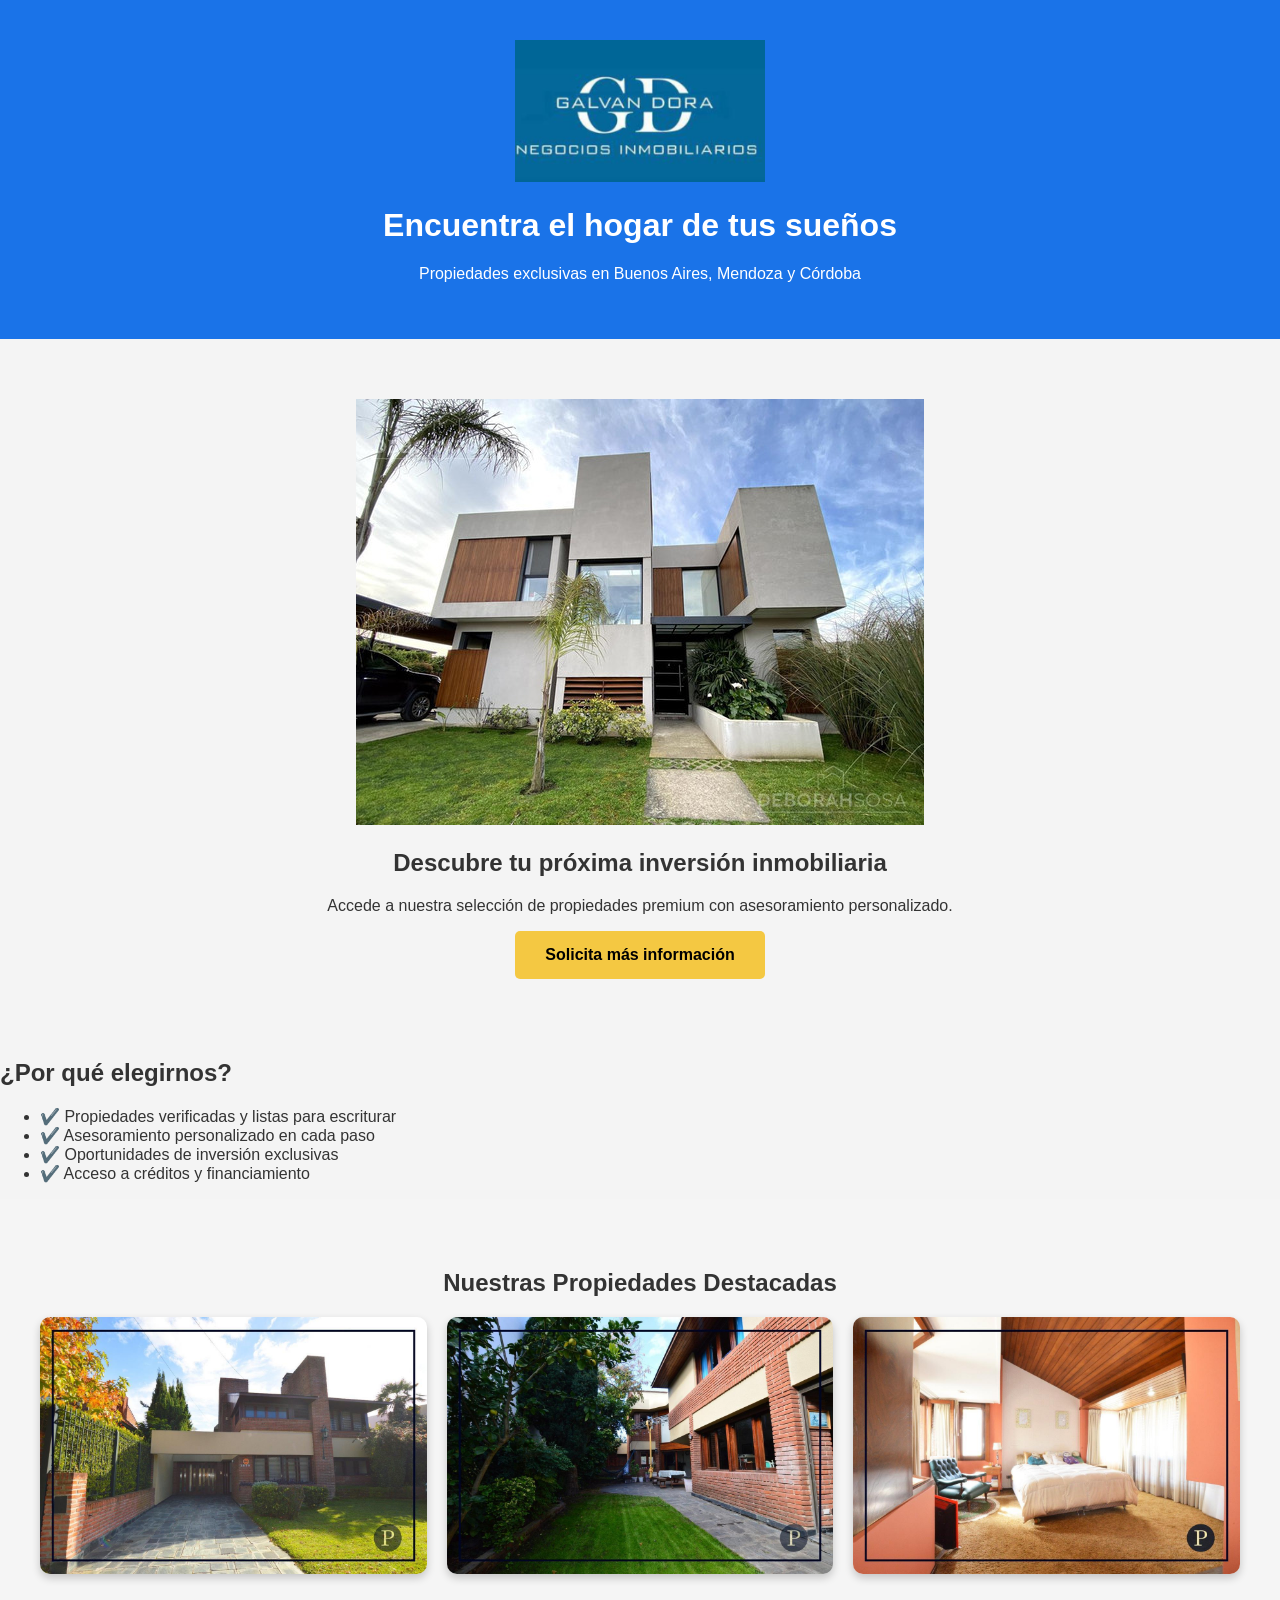
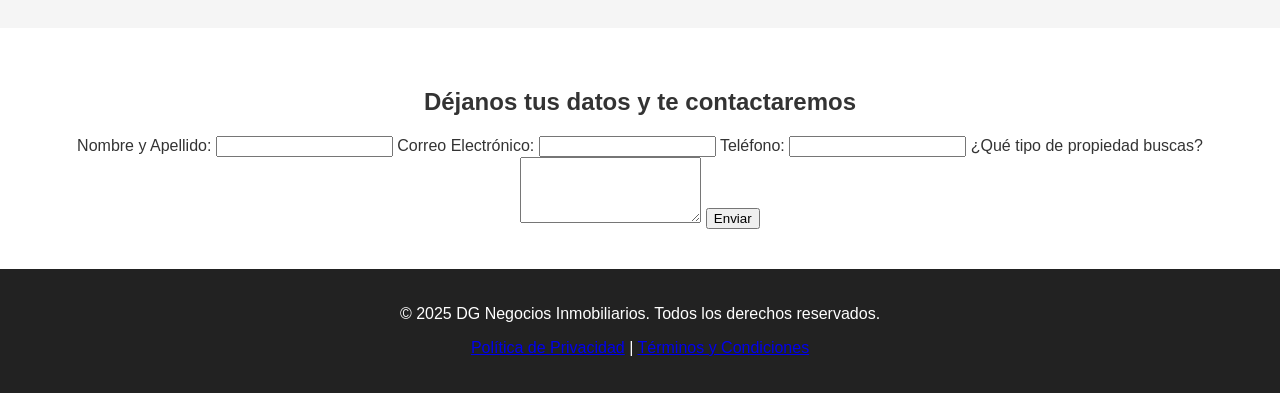
<file: Landing/index.html>
<!DOCTYPE html>
<html lang="es">
<head>
    <meta charset="UTF-8">
    <meta name="viewport" content="width=device-width, initial-scale=1.0">
    <title>DG Negocios Inmobiliarios - Tu próximo hogar</title>
    <link rel="stylesheet" href="land.css">
</head>
<body>
    <header>
        <img src="00.png.JPG" alt="Logo de Galvan Dora Negocios Inmobiliarios" width="250">
        <h1>Encuentra el hogar de tus sueños</h1>
        <p>Propiedades exclusivas en Buenos Aires, Mendoza y Córdoba</p>
    </header>
    
    <section class="hero">
        <img src="images/casa2.jpg" alt="Vista de un departamento moderno">
        <h2>Descubre tu próxima inversión inmobiliaria</h2>
        <p>Accede a nuestra selección de propiedades premium con asesoramiento personalizado.</p>
        <a href="#formulario" class="cta-button">Solicita más información</a>
    </section>
    
    <section class="benefits">
        <h2>¿Por qué elegirnos?</h2>
        <ul>
            <li>✔️ Propiedades verificadas y listas para escriturar</li>
            <li>✔️ Asesoramiento personalizado en cada paso</li>
            <li>✔️ Oportunidades de inversión exclusivas</li>
            <li>✔️ Acceso a créditos y financiamiento</li>
        </ul>
    </section>

    <section class="gallery">
        <h2>Nuestras Propiedades Destacadas</h2>
        <div class="gallery-container">
            <div class="gallery-item">
                <img src="images/casa1.jpg" alt="Propiedad moderna">
            </div>
            <div class="gallery-item">
                <img src="images/casa1a.jpg" alt="Apartamento de lujo">
            </div>
            <div class="gallery-item">
                <img src="images/casa1b.jpg" alt="Casa familiar">
            </div>
        </div>
    </section>
    
    <section id="formulario" class="contact-form">
        <h2>Déjanos tus datos y te contactaremos</h2>
        <form action="#" method="POST">
            <label for="name">Nombre y Apellido:</label>
            <input type="text" id="name" name="name" required>
            
            <label for="email">Correo Electrónico:</label>
            <input type="email" id="email" name="email" required>
            
            <label for="phone">Teléfono:</label>
            <input type="tel" id="phone" name="phone" required>
            
            <label for="message">¿Qué tipo de propiedad buscas?</label>
            <textarea id="message" name="message" rows="4"></textarea>
            
            <button type="submit">Enviar</button>
        </form>
    </section>
    
    <footer>
        <p>© 2025 DG Negocios Inmobiliarios. Todos los derechos reservados.</p>
        <p><a href="#">Política de Privacidad</a> | <a href="#">Términos y Condiciones</a></p>
    </footer>
</body>
</html>
</file>
<file: Landing/land.css>
/* Estilos básicos para la landing page */ 
body {
    font-family: Arial, sans-serif;
    margin: 0;
    padding: 0;
    background-color: #f4f4f4;
    color: #333;
}

header {
    text-align: center;
    padding: 40px 20px;
    background-color: #1A73E8;
    color: #fff;
}

.hero {
    text-align: center;
    padding: 60px 20px;
}

.hero img {
    max-width: 100%;
    height: auto;
}

.cta-button {
    display: inline-block;
    padding: 15px 30px;
    background-color: #F4C842;
    color: #000;
    text-decoration: none;
    font-weight: bold;
    border-radius: 5px;
}

.contact-form {
    padding: 40px 20px;
    text-align: center;
    background: #fff; /* Fondo blanco */
}

footer {
    text-align: center;
    padding: 20px;
    background: #222;
    color: #fff;
}

/* Estilos para la galería de imágenes */
.gallery {
    text-align: center;
    padding: 50px 20px;
    background-color: #f5f5f5;
}

.gallery-container {
    display: grid;
    grid-template-columns: repeat(auto-fit, minmax(250px, 1fr));
    gap: 20px;
    max-width: 1200px;
    margin: 0 auto;
}

.gallery-item img {
    width: 100%;
    height: auto;
    border-radius: 10px;
    box-shadow: 0 4px 8px rgba(0, 0, 0, 0.2);
    transition: transform 0.3s ease;
}

.gallery-item img:hover {
    transform: scale(1.05);
}
</file>
